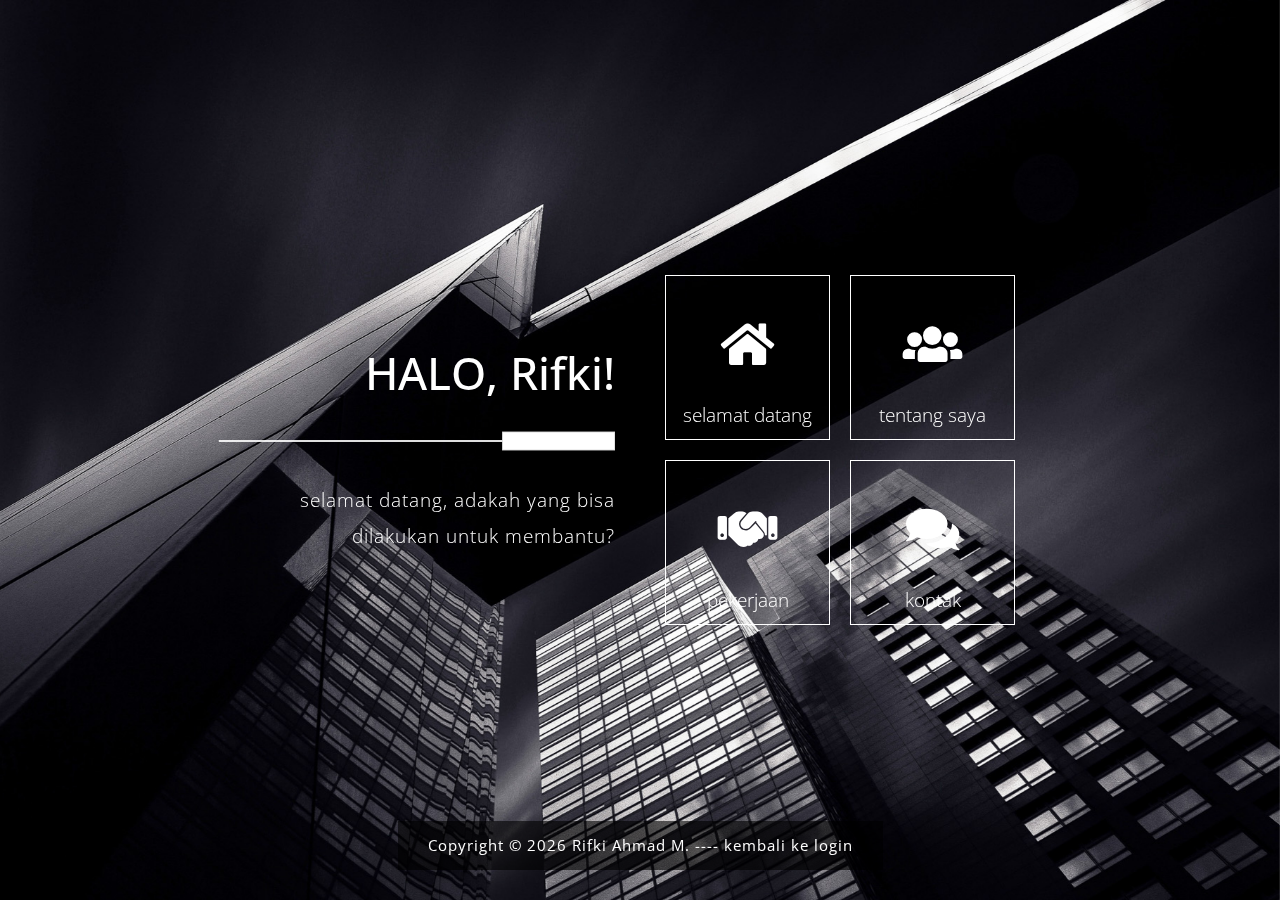
<file: index.html>
<!DOCTYPE html>
<html lang="en">
<head>
    <meta charset="utf-8">
    <meta name="viewport" content="width=device-width, initial-scale=1">

    <title>tugas informatika</title>
<!--

Template 2097 Pop

https://www.tooplate.com/view/2097-pop

-->
    <!-- load CSS -->
    <link rel="stylesheet" href="https://fonts.googleapis.com/css?family=Open+Sans:300">  <!-- Google web font "Open Sans" -->
    <link rel="stylesheet" href="css/bootstrap.min.css">                                  <!-- https://getbootstrap.com/ -->
    <link rel="stylesheet" href="fontawesome/css/fontawesome-all.min.css">                <!-- https://fontawesome.com/ -->
    <link rel="stylesheet" type="text/css" href="slick/slick.css"/>                       <!-- http://kenwheeler.github.io/slick/ -->
    <link rel="stylesheet" type="text/css" href="slick/slick-theme.css"/>
    <link rel="stylesheet" href="css/tooplate-style.css">                               <!-- Templatemo style -->

    <script>document.documentElement.className="js";var supportsCssVars=function(){var e,t=document.createElement("style");return t.innerHTML="root: { --tmp-var: bold; }",document.head.appendChild(t),e=!!(window.CSS&&window.CSS.supports&&window.CSS.supports("font-weight","var(--tmp-var)")),t.parentNode.removeChild(t),e};supportsCssVars()||alert("Please view this in a modern browser such as latest version of Chrome or Microsoft Edge.");</script>
    
</head>

<body>
    <div id="tm-bg"></div>
    <div id="tm-wrap">
        <div class="tm-main-content">
            <div class="container tm-site-header-container">
                <div class="row">
                    <div class="col-sm-12 col-md-6 col-lg-6 col-md-col-xl-6 mb-md-0 mb-sm-4 mb-4 tm-site-header-col">
                        <div class="tm-site-header">
                            <h1 class="mb-4">HALO, Rifki!</h1>
                            <img src="img/underline.png" class="img-fluid mb-4">
                            <p>selamat datang, adakah yang bisa dilakukan untuk membantu?</p>        
                        </div>                        
                    </div>
                    <div class="col-sm-12 col-md-6 col-lg-6 col-xl-6">
                        <div class="content">
                            <div class="grid">
                                <div class="grid__item" id="home-link">
                                    <div class="product">
                                        <div class="tm-nav-link">
                                            <i class="fas fa-home fa-3x tm-nav-icon"></i>
                                            <span class="tm-nav-text">selamat datang</span>
                                            <div class="product__bg"></div>        
                                        </div>                                    
                                        <div class="product__description">
                                            <div class="row mb-3">
                                                <div class="col-12">
                                                    <h2 class="tm-page-title">Ucapan Selamat Datang Dan Terimakasih</h2>        
                                                </div>
                                            </div>                                        
                                            <div class="row">
                                                <div class="col-sm-12 col-md-6 col-lg-6 col-xl-6">
                                                    <img src="img/welcome-1.jpg" class="img-fluid mb-3">
                                                    <p>Assalamualaikum Wr. Wb.</p>
                                                    <p>terimakasih telah berkunjung ke website saya</p>    
                                                </div>
                                                <div class="col-sm-12 col-md-6 col-lg-6 col-xl-6">
                                                    <p>selamat di website saya</p>
                                                    <p>terimakasih</p>
                                                    <img src="img/welcome-2.jpg" class="img-fluid">
                                                </div>                                        
                                            </div>
                                            
                                        </div>
                                    </div>
                                </div>

                                <div class="grid__item" id="team-link">
                                    <div class="product">
                                        <div class="tm-nav-link">
                                            <i class="fas fa-users fa-3x tm-nav-icon"></i>
                                            <span class="tm-nav-text">tentang saya</span>
                                            <div class="product__bg"></div>            
                                        </div>                                     
                                        <div class="product__description">
                                            <div class="p-sm-4 p-2">
                                                <div class="row mb-3">
                                                    <div class="col-12">
                                                        <h2 class="tm-page-title">informasi dan data diri</h2>        
                                                    </div>
                                                </div>
                                                <div class="row tm-reverse-sm">
                                                    <div class="col-sm-12 col-md-8 col-lg-8 col-xl-8">
                                                        <p class="mb-4">perkenalkan nama saya Rifki Ahmad M dari kelas XE-5, saya lahir pada tanggal 22-2-2009</p>
                                                        <p class="mb-4">saya sekarang berusia 16 tahun</p>
                                                        <p class="mb-5">terimakasih telah membaca.</p>
                                                        <a href="#" class="btn tm-btn-gray">Read More</a>        
                                                    </div>                                                
                                                    <div class="col-sm-12 col-md-4 col-lg-4 col-xl-4 mb-lg-0 mb-sm-4 mb-4">
                                                        <img src="img/team.jpg" class="img-fluid">
                                                    </div>
                                                </div>
                                            </div>
                                        </div>
                                    </div>
                                </div>

                                <div class="grid__item">
                                    <div class="product">
                                        <div class="tm-nav-link">
                                            <i class="fas fa-handshake fa-3x tm-nav-icon"></i>
                                            <span class="tm-nav-text">pekerjaan</span>
                                            <div class="product__bg"></div>             
                                        </div>                                                                 
                                        <div class="product__description">
                                            <div class="p-sm-4 p-2">
                                                <div class="row mb-3">
                                                    <div class="col-12">
                                                        <h2 class="tm-page-title">pekerjaan saya</h2>        
                                                    </div>
                                                </div>
                                                <div class="row mb-3">
                                                    <div class="col-12">
                                                        <p>saya masih pelajar</p>
                                                    </div>
                                                </div>
                                                <div class="row">
                                                    <div class="col-12">
                                                        <div class="p-sm-4 p-2 tm-img-container">
                                                            <div class="tm-img-slider" id="tmImgSlider">
                                                              <a href="#" class="tm-slider-img-link"><img src="img/gallery-img-02-tn.jpeg" alt="Image 1" class="img-fluid tm-slider-img"></a>
                                                              <a href="#" class="tm-slider-img-link"><img src="img/gallery-img-02-tn.jpeg" alt="Image 2" class="img-fluid tm-slider-img"></a>
                                                              <a href="#" class="tm-slider-img-link"><img src="img/gallery-img-02-tn.jpeg" alt="Image 3" class="img-fluid tm-slider-img"></a>
                                                              <a href="#" class="tm-slider-img-link"><img src="img/gallery-img-02-tn.jpeg" alt="Image 4" class="img-fluid tm-slider-img"></a>
                                                              <a href="#" class="tm-slider-img-link"><img src="img/gallery-img-02-tn.jpeg" alt="Image 5" class="img-fluid tm-slider-img"></a>
                                                              <a href="#" class="tm-slider-img-link"><img src="img/gallery-img-02-tn.jpeg" alt="Image 6" class="img-fluid tm-slider-img"></a>
                                                            </div>
                                                        </div>  
                                                    </div>
                                                </div>
                                            </div>
                                        </div>       
                                    </div>
                                </div>

                                <div class="grid__item">
                                    <div class="product">
                                        <div class="tm-nav-link">
                                            <i class="fas fa-comments fa-3x tm-nav-icon"></i>
                                            <span class="tm-nav-text">kontak</span>
                                            <div class="product__bg"></div>             
                                        </div>                                                              
                                        <div class="product__description">
                                            <div class="pt-sm-4 pb-sm-4 pl-sm-5 pr-sm-5 pt-2 pb-2 pl-3 pr-3">
                                                <div class="row mb-3">
                                                    <div class="col-12">
                                                        <h2 class="tm-page-title">hubungi</h2>        
                                                    </div>
                                                </div>
                                                <div class="row mb-4">
                                                    <div class="col-12">
                                                        <p>isi aja</p>
                                                    </div>
                                                </div>
                                                <div class="row">
                                                    <div class="col-12">
                                                        <form action="index.html" method="post" class="contact-form">
                                                            <div class="row">
                                                                <div class="form-group col-md-6 col-lg-6 col-xl-6">
                                                                  <input type="text" id="contact_name" name="contact_name" class="form-control" placeholder="Name"  required/>
                                                                </div>
                                                                <div class="form-group col-md-6 col-lg-6 col-xl-6 tm-col-email">
                                                                  <input type="email" id="contact_email" name="contact_email" class="form-control" placeholder="Email"  required/>
                                                                </div>
                                                            </div>                                                        
                                                            <div class="form-group">
                                                              <textarea id="contact_message" name="contact_message" class="form-control" rows="9" placeholder="Message" required></textarea>
                                                            </div>
                                                            <button type="submit" class="btn btn-primary tm-btn-submit">Submit</button>
                                                        </form>
                                                    </div>
                                                </div>
                                            </div>                                            
                                        </div>
                                    </div>
                                </div>
                            </div> 
                        </div>                       
                    </div>
                </div>                
            </div>
            <footer>
                <p class="small tm-copyright-text">Copyright &copy; <span class="tm-current-year">2020</span> Rifki Ahmad M. 
                
                ---- <a rel="nofollow" href="Glassmorphism Login Form/login.html" class="tm-text-highlight">kembali ke login</a></p>
            </footer>
        </div> <!-- .tm-main-content -->  
    </div>
    <!-- load JS -->
    <script src="js/jquery-3.2.1.slim.min.js"></script>         <!-- https://jquery.com/ -->    
    <script src="slick/slick.min.js"></script>                  <!-- http://kenwheeler.github.io/slick/ -->  
    <script src="js/anime.min.js"></script>                     <!-- http://animejs.com/ -->
    <script src="js/main.js"></script>  
    <script>      

        function setupFooter() {
            var pageHeight = $('.tm-site-header-container').height() + $('footer').height() + 100;

            var main = $('.tm-main-content');

            if($(window).height() < pageHeight) {
                main.addClass('tm-footer-relative');
            }
            else {
                main.removeClass('tm-footer-relative');   
            }
        }

        /* DOM is ready
        ------------------------------------------------*/
        $(function(){

            setupFooter();

            $(window).resize(function(){
                setupFooter();
            });

            $('.tm-current-year').text(new Date().getFullYear());  // Update year in copyright           
        });

    </script>             

</body>
</html>
</file>
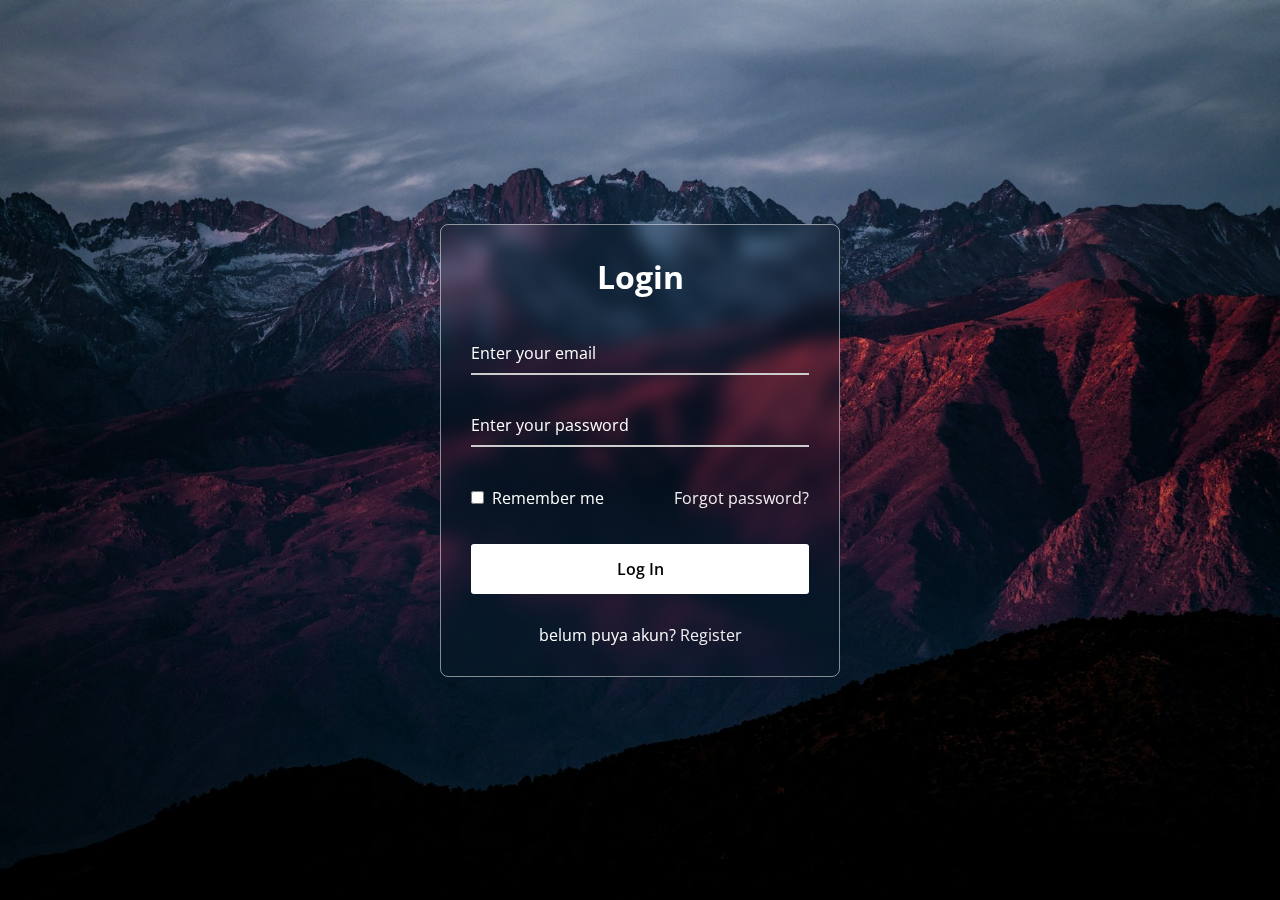
<file: Glassmorphism Login Form/login.html>
<!DOCTYPE html>
<!-- Coding By CodingNepal - www.codingnepalweb.com -->
<html>
<head>
  <meta charset="UTF-8">
  <meta name="viewport" content="width=device-width, initial-scale=1.0">
  <title>tugas rifki</title>
  <link rel="stylesheet" href="style.css">
</head>
<body>
  <div class="wrapper">
    <form action="#" onsubmit="event.preventDefault(); login();">
      <h2>Login</h2>
        <div class="input-field">
        <input type="text"  id="email" required>
        <label>Enter your email</label>
      </div>
      <div class="input-field">
        <input type="password" id="pass" required>
        <label>Enter your password</label>
      </div>
      <div class="forget">
        <label for="remember">
          <input type="checkbox" id="remember">
          <p>Remember me</p>
        </label>
        <a href="#">Forgot password?</a>
      </div>
      <button type="submit">Log In</button>
      <div class="register">
        <p>belum puya akun? <a href="#">Register</a></p>
      </div>
    </form>
  </div>
</body>
<script>
  function login() {
     const name = "rifki";
     const pword = "1";
     const inname = document.getElementById("email").value;
     const inpass = document.getElementById("pass").value;
     if (name === inname && pword === inpass) {
        window.location.href = "../index.html";
     }
     else{
      alert("tidak terdaftar");
     }
  }
</script>
</html>
</file>
<file: css/tooplate-style.css>
/*

Template 2097 Pop

https://www.tooplate.com/view/2097-pop

*/

body {
  font-family: "Open Sans", Helvetica, Arial, sans-serif;
  font-size: 19px;
  font-weight: 300;
  color: white;
  position: relative;
}

h1 {
  font-size: 2.8rem;
}

#tm-bg {
  position: fixed;
  top: 0;
  left: 0;
  width: 100%;
  height: 100%;
  background-image: url(../img/pop-bg.jpg);
  background-position: center;
  background-size: cover;
  background-repeat: no-repeat;
  z-index: -1;
  transition: all 0.3s ease;
}

#tm-bg:after {
  content: "";
  display: block;
  position: absolute;
  top: 0;
  left: 0;
  width: 100%;
  height: 100%;
}

#tm-wrap {
  display: flex;
  align-items: center;
  height: 100%;
  min-height: 100vh;
}

p {
  line-height: 1.9;
  letter-spacing: 1px;
}

.tm-main-content {
  display: flex;
  align-items: center;
  padding: 50px 15px;
  position: absolute;
  left: 0;
  right: 0;
  top: 0;
  bottom: 0;
  overflow: auto;
}

.tm-site-header-col {
  display: flex;
  align-items: center;
}

.tm-site-header {
  margin: 10px;
  text-align: right;
  width: 100%;
}

.tm-nav ul {
  padding-left: 0;
  display: block;
}

.tm-nav li {
  list-style: none;
  display: inline-block;
  border: 1px solid white;
  float: left;
  margin: 10px;
}

.tm-nav-link {
  color: white;
  display: flex;
  flex-direction: column;
  justify-content: center;
  width: 165px;
  height: 165px;
  text-align: center;
  border: 1px solid white;
  cursor: pointer;
  position: relative;
}

.tm-nav-text {
  position: absolute;
  left: 0;
  right: 0;
  bottom: 10px;
}

.fa-3x {
  font-size: 2.5em;
}

.product {
  background: transparent;
  transition: all 0.3s ease;
}

.product:hover {
  background: #2c2a35;
  color: #a9a9a9;
}

.tm-nav-icon {
  display: block;
  margin-bottom: 25px;
}

/* Expanding Grid Items from Codrops */
.tm-page-title {
  font-weight: 300;
}
.content {
  max-width: 370px;
}
.grid {
  display: flex;
  flex-wrap: wrap;
}
.grid__item {
  margin: 10px;
}
.product {
  position: relative;
  cursor: pointer;
}

.product__bg {
  width: 100%;
  height: 100%;
  top: 0px;
}

.product__bg,
.product__description {
  opacity: 0;
  position: absolute;
}

.product__description {
  width: 100%;
  height: 100%;
  top: 0;
  left: 0;
  display: none;
}

.tm-fa-close {
  font-size: 30px;
}

.details {
  font-size: 1rem;
  width: 100%;
  height: 100%;
  bottom: 0;
  left: 0;
  z-index: 1000;
  display: flex;
  flex-direction: column;
  justify-content: center;
  pointer-events: none;
  padding: 15px;
  display: none;
}

.details > * {
  position: relative;
  opacity: 0;
}

.details--open {
  pointer-events: auto;
}

.details__bg {
  width: 100%;
  max-width: 900px;
  left: 0;
  right: 0;
  margin-left: auto;
  margin-right: auto;
}

.details__bg--down {
  background: #2c2a35;
}

.details__bg {
  padding: 50px;
  transform-origin: 0 0;
}

.details__close {
  position: absolute;
  top: 5px;
  right: 0;
  border: 0;
  background: none;
  margin: 1em;
  cursor: pointer;
  font-size: 0.85em;
  color: white;
  z-index: 1001;
}

/* Team */
.tm-reverse-sm {
  flex-direction: row;
}

/* Our Work */
.tm-slider-img-link {
  padding-left: 10px;
  padding-right: 10px;
}

.slick-dots li button:before {
  font-size: 20px;
  color: white;
  opacity: 1;
}

.slick-dots {
  position: absolute;
  bottom: -40px;
  display: block;
  width: 100%;
  padding: 0;
  list-style: none;
  text-align: center;
}

.slick-dots li.slick-active button:before {
  opacity: 0.75;
  color: deepskyblue;
}

/* Contact */
.form-control {
  font-size: 1.1rem;
  border-radius: 0;
  border: none;
  background-color: #353541;
  color: white;
  padding: 0.75rem;
}

.form-control:focus {
  color: #cecece;
  background-color: #4d4c59;
  border-color: transparent;
}

.tm-col-email {
  padding-left: 0;
}

.tm-btn-submit {
  background-color: #006599;
}

.tm-btn-gray {
  background-color: #494752;
  color: white;
}

.tm-btn-gray:hover {
  background-color: #77757d;
  color: white;
}

.btn {
  padding: 0.5rem 2.4rem;
  font-size: 1.2rem;
  border-radius: 0;
}

.btn-primary {
  border-color: transparent;
}

.btn-primary:hover {
  background-color: #0e7fb9;
  border-color: transparent;
}

/* Footer */
footer {
  position: absolute;
  bottom: 30px;
  text-align: center;
  left: 0;
  right: 0;
}

.tm-text-highlight {
  color: white;
}
.tm-text-highlight:hover {
  color: red;
}
.tm-main-content.tm-footer-relative {
  flex-direction: column;
}
.tm-main-content.tm-footer-relative footer {
  position: relative;
  bottom: 0;
  margin-top: 50px;
}

.tm-copyright-text {
  background-color: rgba(0, 0, 0, 0.6);
  display: inline-block;
  padding: 10px 30px;
}

a,
button {
  transition: all 0.3s ease;
}
a:hover,
a:focus {
  text-decoration: none;
  outline: none;
}

p:last-child {
  margin-bottom: 0;
}

@media (min-width: 900px) {
  .container {
    max-width: 900px;
  }
}

@media (min-width: 767px) and (max-width: 991px), (max-width: 440px) {
  .tm-nav-link {
    width: 145px;
    height: 145px;
  }
}

@media (max-width: 767px) {
  .container {
    max-width: 450px;
  }
  .content {
    margin-left: auto;
    margin-right: 0;
  }
  .tm-nav ul {
    display: flex;
    flex-wrap: wrap;
    justify-content: flex-end;
  }
  .grid {
    justify-content: flex-end;
  }
  .tm-col-email {
    padding-left: 15px;
  }
  .tm-reverse-sm {
    flex-direction: column-reverse;
  }
}

@media (max-width: 544px) {
  .tm-main-content {
    flex-direction: column;
  }
  .details__bg {
    padding: 55px 40px;
  }
  .slick-dots li button:before {
    font-size: 15px;
  }

  footer {
    position: relative;
    bottom: 0;
  }
}

@media (max-width: 419px) {
  .tm-nav-link {
    width: 120px;
    height: 120px;
  }

  .fa-3x {
    font-size: 2.2em;
  }
}
</file>
<file: Glassmorphism Login Form/style.css>
@import url("https://fonts.googleapis.com/css2?family=Open+Sans:wght@200;300;400;500;600;700&display=swap");

* {
  margin: 0;
  padding: 0;
  box-sizing: border-box;
  font-family: "Open Sans", sans-serif;
}

body {
  display: flex;
  align-items: center;
  justify-content: center;
  min-height: 100vh;
  width: 100%;
  padding: 0 10px;
}

body::before {
  content: "";
  position: absolute;
  width: 100%;
  height: 100%;
  background: url("hero-bg.jpg"), #000;
  background-position: center;
  background-size: cover;
}

.wrapper {
  width: 400px;
  border-radius: 8px;
  padding: 30px;
  text-align: center;
  border: 1px solid rgba(255, 255, 255, 0.5);
  backdrop-filter: blur(9px);
  -webkit-backdrop-filter: blur(9px);
}

form {
  display: flex;
  flex-direction: column;
}

h2 {
  font-size: 2rem;
  margin-bottom: 20px;
  color: #fff;
}

.input-field {
  position: relative;
  border-bottom: 2px solid #ccc;
  margin: 15px 0;
}

.input-field label {
  position: absolute;
  top: 50%;
  left: 0;
  transform: translateY(-50%);
  color: #fff;
  font-size: 16px;
  pointer-events: none;
  transition: 0.15s ease;
}

.input-field input {
  width: 100%;
  height: 40px;
  background: transparent;
  border: none;
  outline: none;
  font-size: 16px;
  color: #fff;
}

.input-field input:focus~label,
.input-field input:valid~label {
  font-size: 0.8rem;
  top: 10px;
  transform: translateY(-120%);
}

.forget {
  display: flex;
  align-items: center;
  justify-content: space-between;
  margin: 25px 0 35px 0;
  color: #fff;
}

#remember {
  accent-color: #fff;
}

.forget label {
  display: flex;
  align-items: center;
}

.forget label p {
  margin-left: 8px;
}

.wrapper a {
  color: #efefef;
  text-decoration: none;
}

.wrapper a:hover {
  text-decoration: underline;
}

button {
  background: #fff;
  color: #000;
  font-weight: 600;
  border: none;
  padding: 12px 20px;
  cursor: pointer;
  border-radius: 3px;
  font-size: 16px;
  border: 2px solid transparent;
  transition: 0.3s ease;
}

button:hover {
  color: #fff;
  border-color: #fff;
  background: rgba(255, 255, 255, 0.15);
}

.register {
  text-align: center;
  margin-top: 30px;
  color: #fff;
}
</file>
